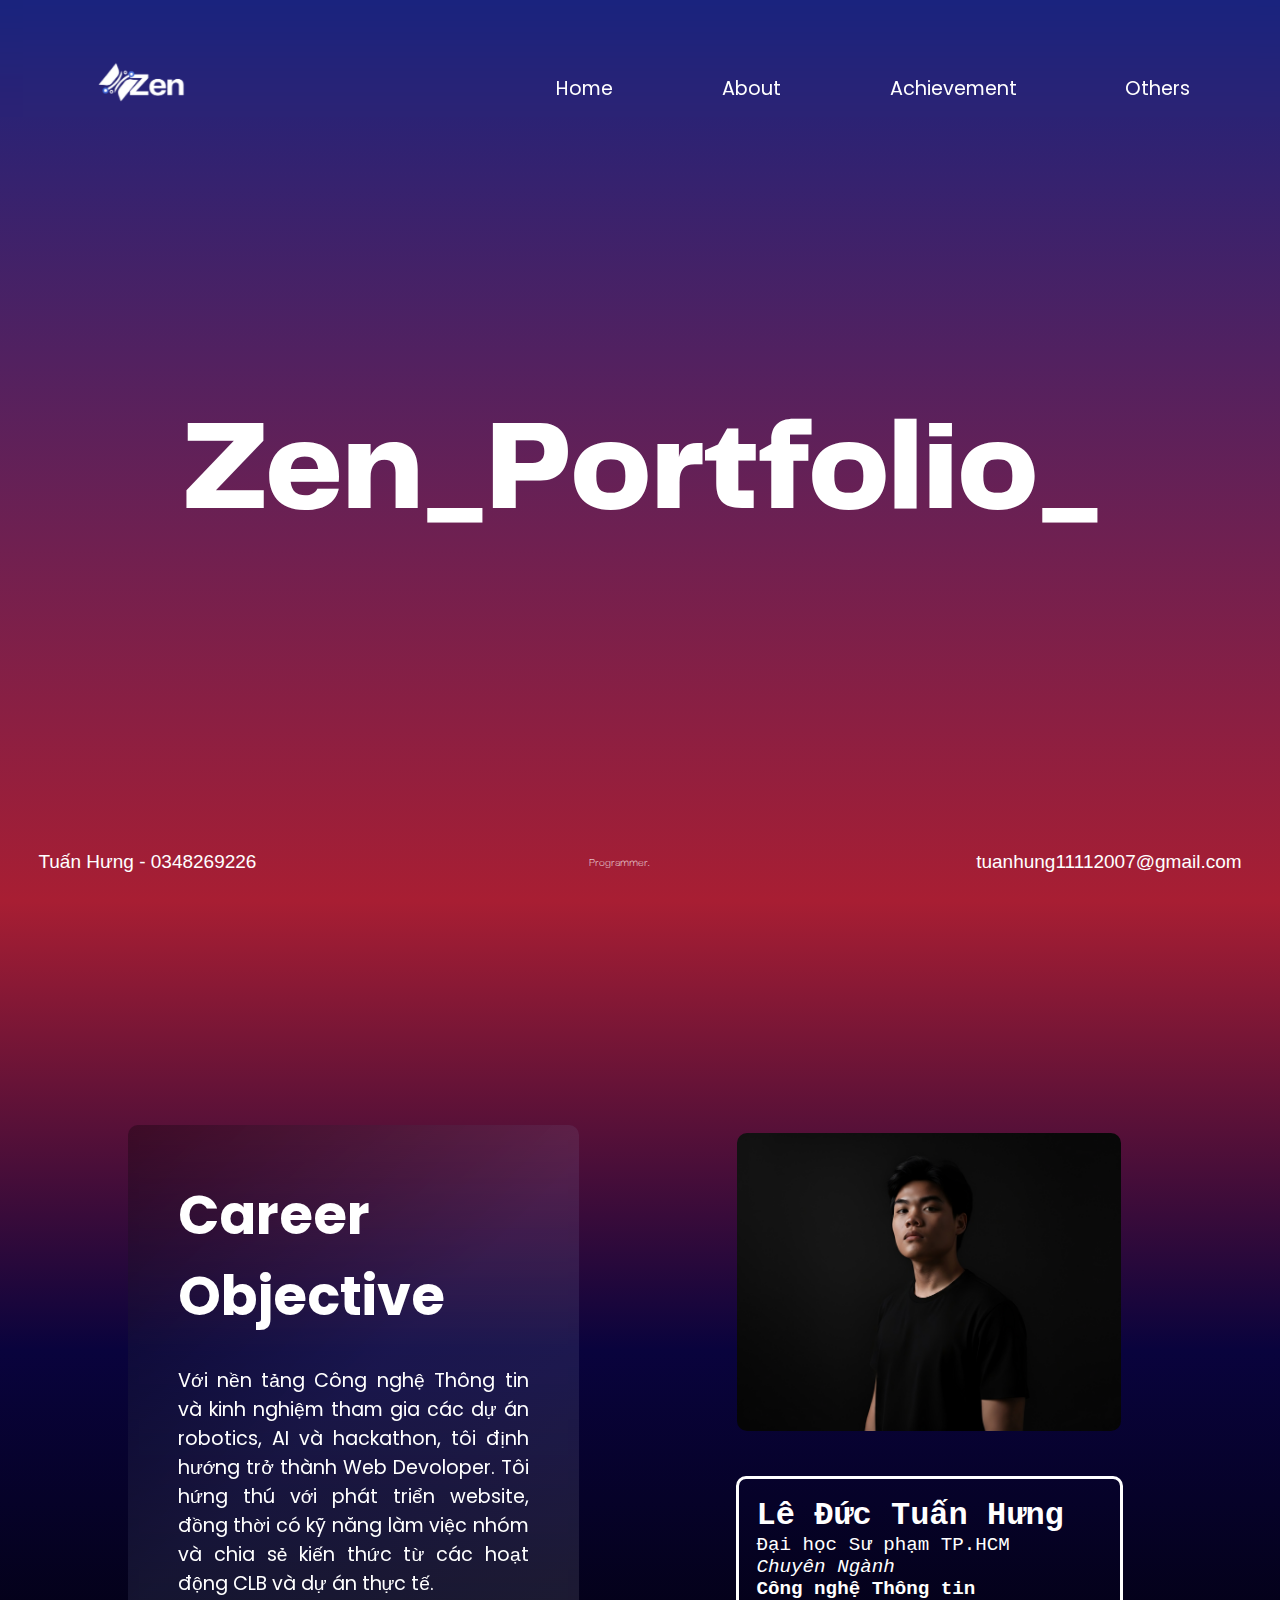
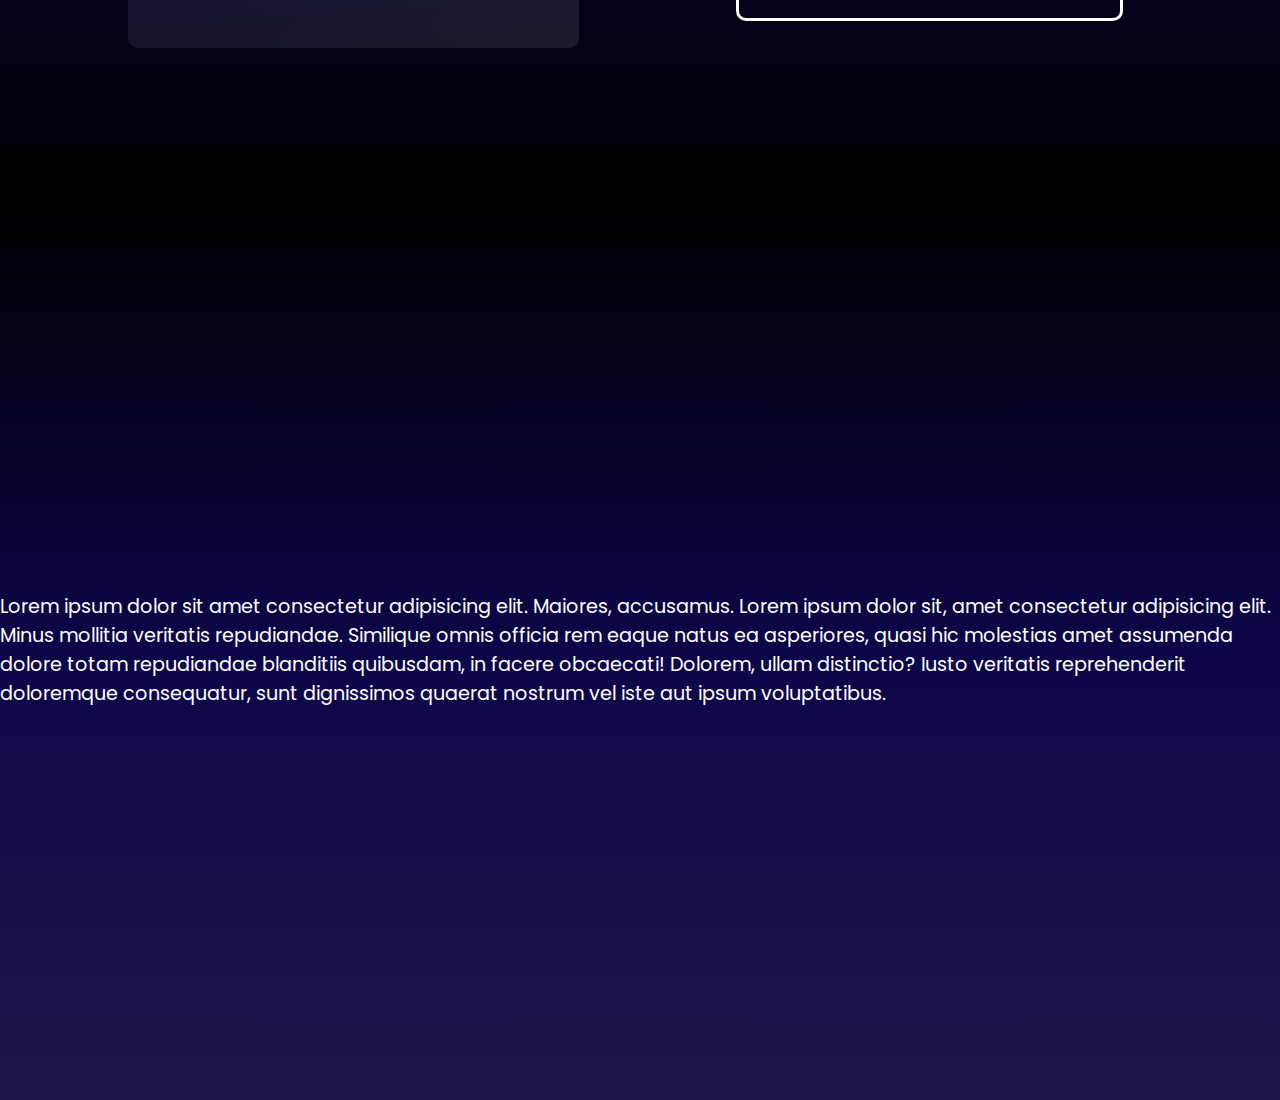
<file: index.html>
<!DOCTYPE html>
<html lang="en">
  <head>
    <meta charset="UTF-8" />
    <meta name="viewport" content="width=device-width, initial-scale=1.0" />
    <meta name="description" content="ZEN" />
    <meta
      name="keywords"
      content="zen,tuanhung, portfolio, education, technology, innovation"
    />
    <meta property="og:title" content="Zen - Tuấn Hưng - Portfolio" />
    <meta property="og:description" content="ZEN" />
    <meta
      property="og:url"
      content="https://tuanhung075021.github.io/2511comp180202/"
    />
    <title>Zen - Tuấn Hưng - Portfolio</title>
    <link rel="stylesheet" href="index.css" />
    <link
      href="https://fonts.googleapis.com/css2?family=Poppins:wght@300;400;500;600;700&display=swap"
      rel="stylesheet"
    />
  </head>
  <body>
    <img src="ZEN_WEBSITE_img/1.png" class="logo" />
    <div class="home" id="home">
      <div class="blur"></div>

      <nav class="menu">
        <span><a href="#home">Home</a></span>
        <span><a href="#about">About</a></span>
        <span><a href="#achievement">Achievement</a></span>
        <span>Others</span>
      </nav>
      <p class="pg">Zen_Portfolio_</p>
      <span class="info1"
        ><a href="https://www.facebook.com/tuan.hung.603721">Tuấn Hưng</a
        ><span> - </span
        ><a href="https://zaloapp.com/qr/p/h0cdwygi7h3d">0348269226</a></span
      >
      <span class="gach">Programmer.</span>
      <span class="info2">tuanhung11112007@gmail.com</span>
    </div>

    <div class="about" id="about">
      <div class="khung1">
        <span class="title"
          >Career<br />
          Objective</span
        ><br />
        <span class="contentabt"
          >Với nền tảng Công nghệ Thông tin và kinh nghiệm tham gia các dự án
          robotics, AI và hackathon, tôi định hướng trở thành Web Devoloper. Tôi
          hứng thú với phát triển website, đồng thời có kỹ năng làm việc nhóm và
          chia sẻ kiến thức từ các hoạt động CLB và dự án thực tế.</span
        >
      </div>
      <div class="khung2">
        <img src="ZEN_WEBSITE_img/zen.png" />
        <span class="thongtin"
          ><b class="ten">Lê Đức Tuấn Hưng</b><br />Đại học Sư phạm TP.HCM<br /><i
            >Chuyên Ngành</i
          ><br /><b>Công nghệ Thông tin</b>
        </span>
      </div>
    </div>
    <div class="achievement" id="achievement">
      <p>
        Lorem ipsum dolor sit amet consectetur adipisicing elit. Maiores,
        accusamus. Lorem ipsum dolor sit, amet consectetur adipisicing elit.
        Minus mollitia veritatis repudiandae. Similique omnis officia rem eaque
        natus ea asperiores, quasi hic molestias amet assumenda dolore totam
        repudiandae blanditiis quibusdam, in facere obcaecati! Dolorem, ullam
        distinctio? Iusto veritatis reprehenderit doloremque consequatur, sunt
        dignissimos quaerat nostrum vel iste aut ipsum voluptatibus.
      </p>
    </div>
  </body>
</html>
</file>
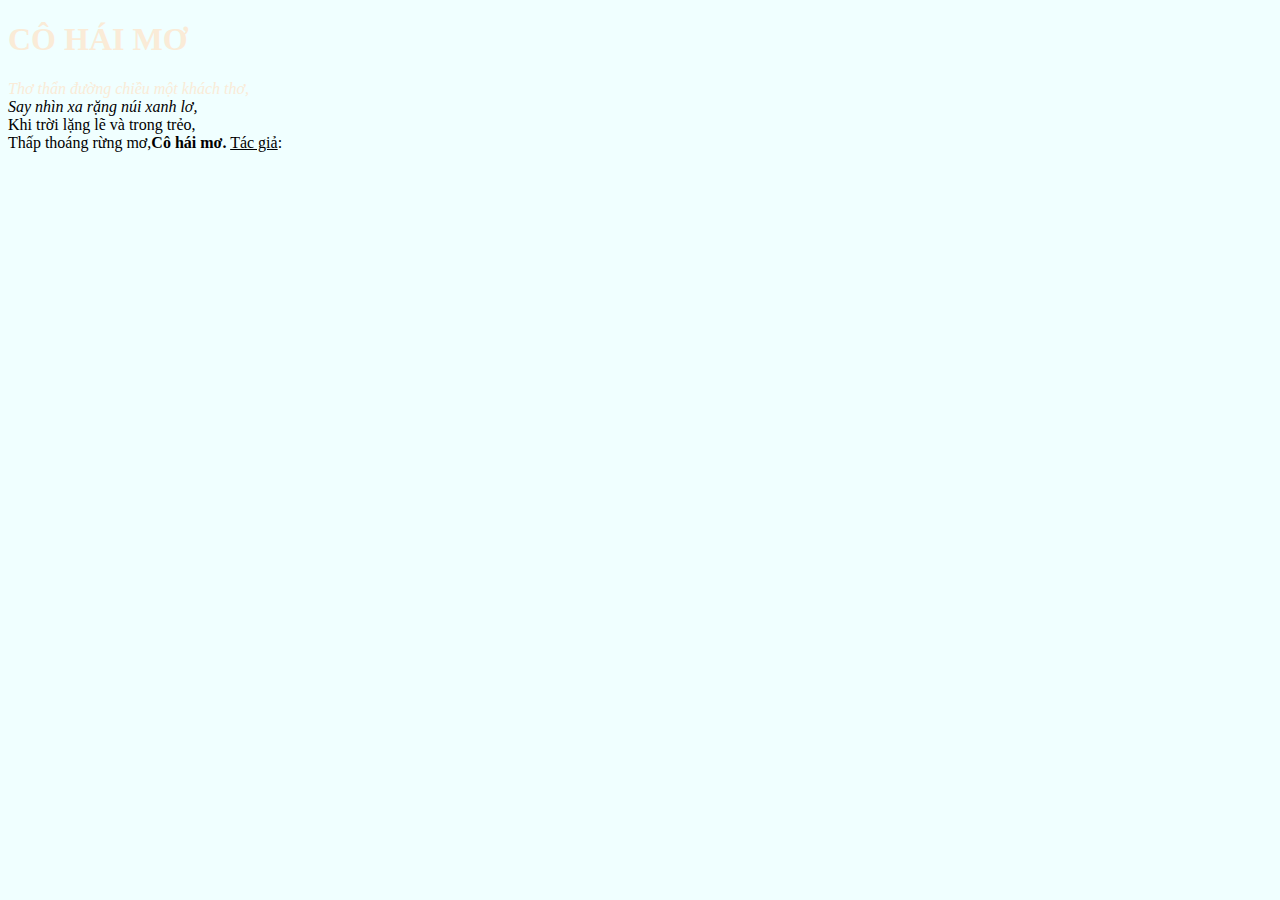
<file: bai1.html>
<!DOCTYPE html>
<html lang="vi">
  <link rel="stylesheet" href="bai1.css" />
  <head>
    <meta charset="UTF-8" />
    <meta name="viewport" content="width=device-width, initial-scale=1.0" />
    <title>Hello FIT, HCMUE</title>
  </head>
  <body>
    <div>
      <h1>CÔ HÁI MƠ</h1>
      <i>Thơ thẩn đường chiều một khách thơ,</i></div>
      <i>Say nhìn xa rặng núi xanh lơ,</i></br>
      <span>Khi trời lặng lẽ và trong trẻo,</span><br>
      <span>Thấp thoáng rừng mơ,<b>Cô hái mơ.</b></span>
      <span><u>Tác giả</u>:</span>
    </div>
  </body>
</html>
</file>
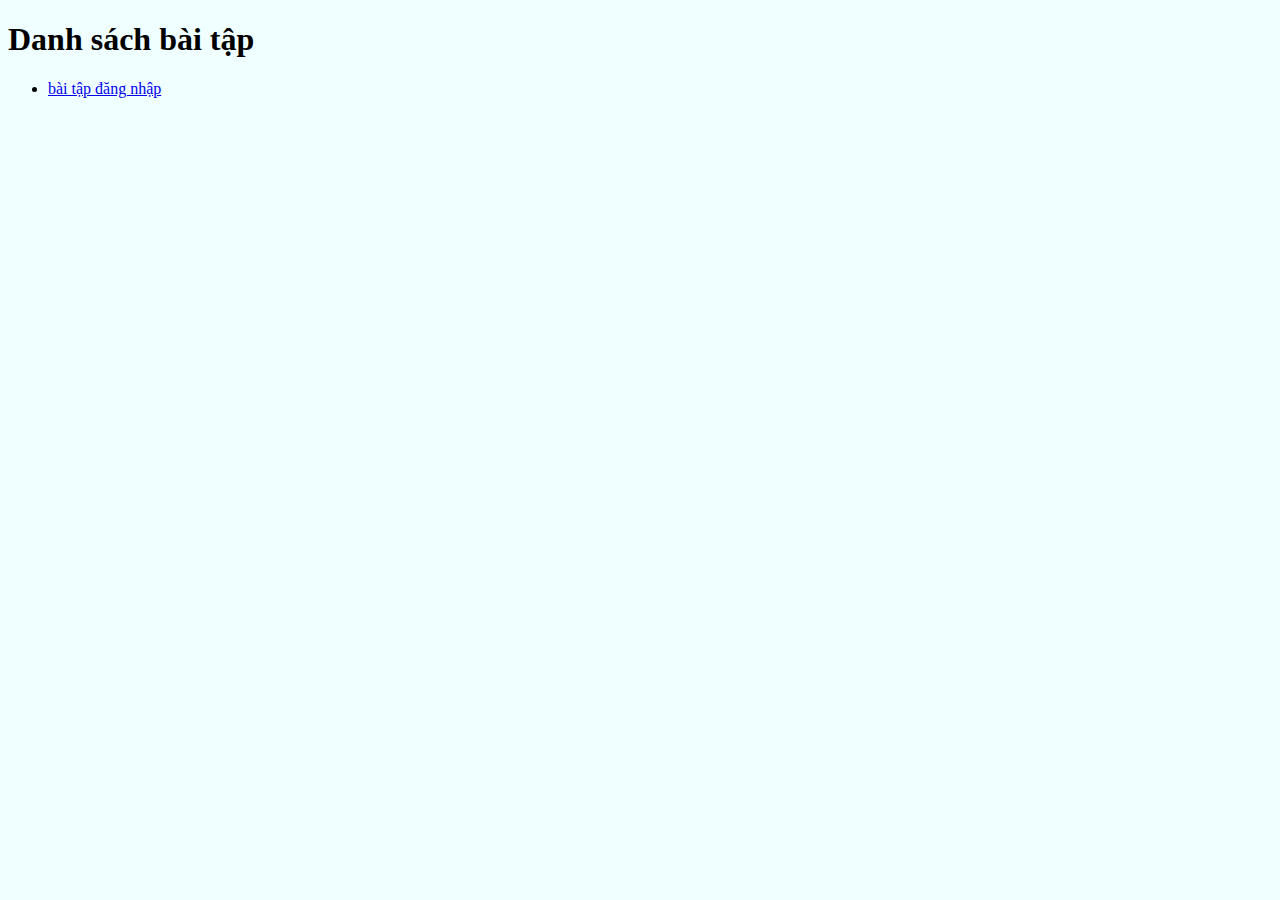
<file: baitap.html>
<!DOCTYPE html>
<html lang="vi">
  <link rel="stylesheet" href="bai1.css" />
  <head>
    <meta charset="UTF-8" />
    <meta name="viewport" content="width=device-width, initial-scale=1.0" />
    <meta name="description" content="this is a web page" />
    <meta name="keywords" content="web của tuanhung, web's Zen" />
    <meta property="og:title" content="day la web" />
    <meta property="og:description" content="web day" />
    <meta property="og:url" content="" />
    <meta
      property="og:image"
      content="https://tuanhung075021.github.io/2511comp180202/hung.png"
    />
    <title>Hello FIT, HCMUE</title>
  </head>
  <body>
    <h1>Danh sách bài tập</h1>
    <nav>
      <ul>
        <li><a href="dangnhap.html">bài tập đăng nhập</a></li>
      </ul>
    </nav>
  </body>
</html>
</file>
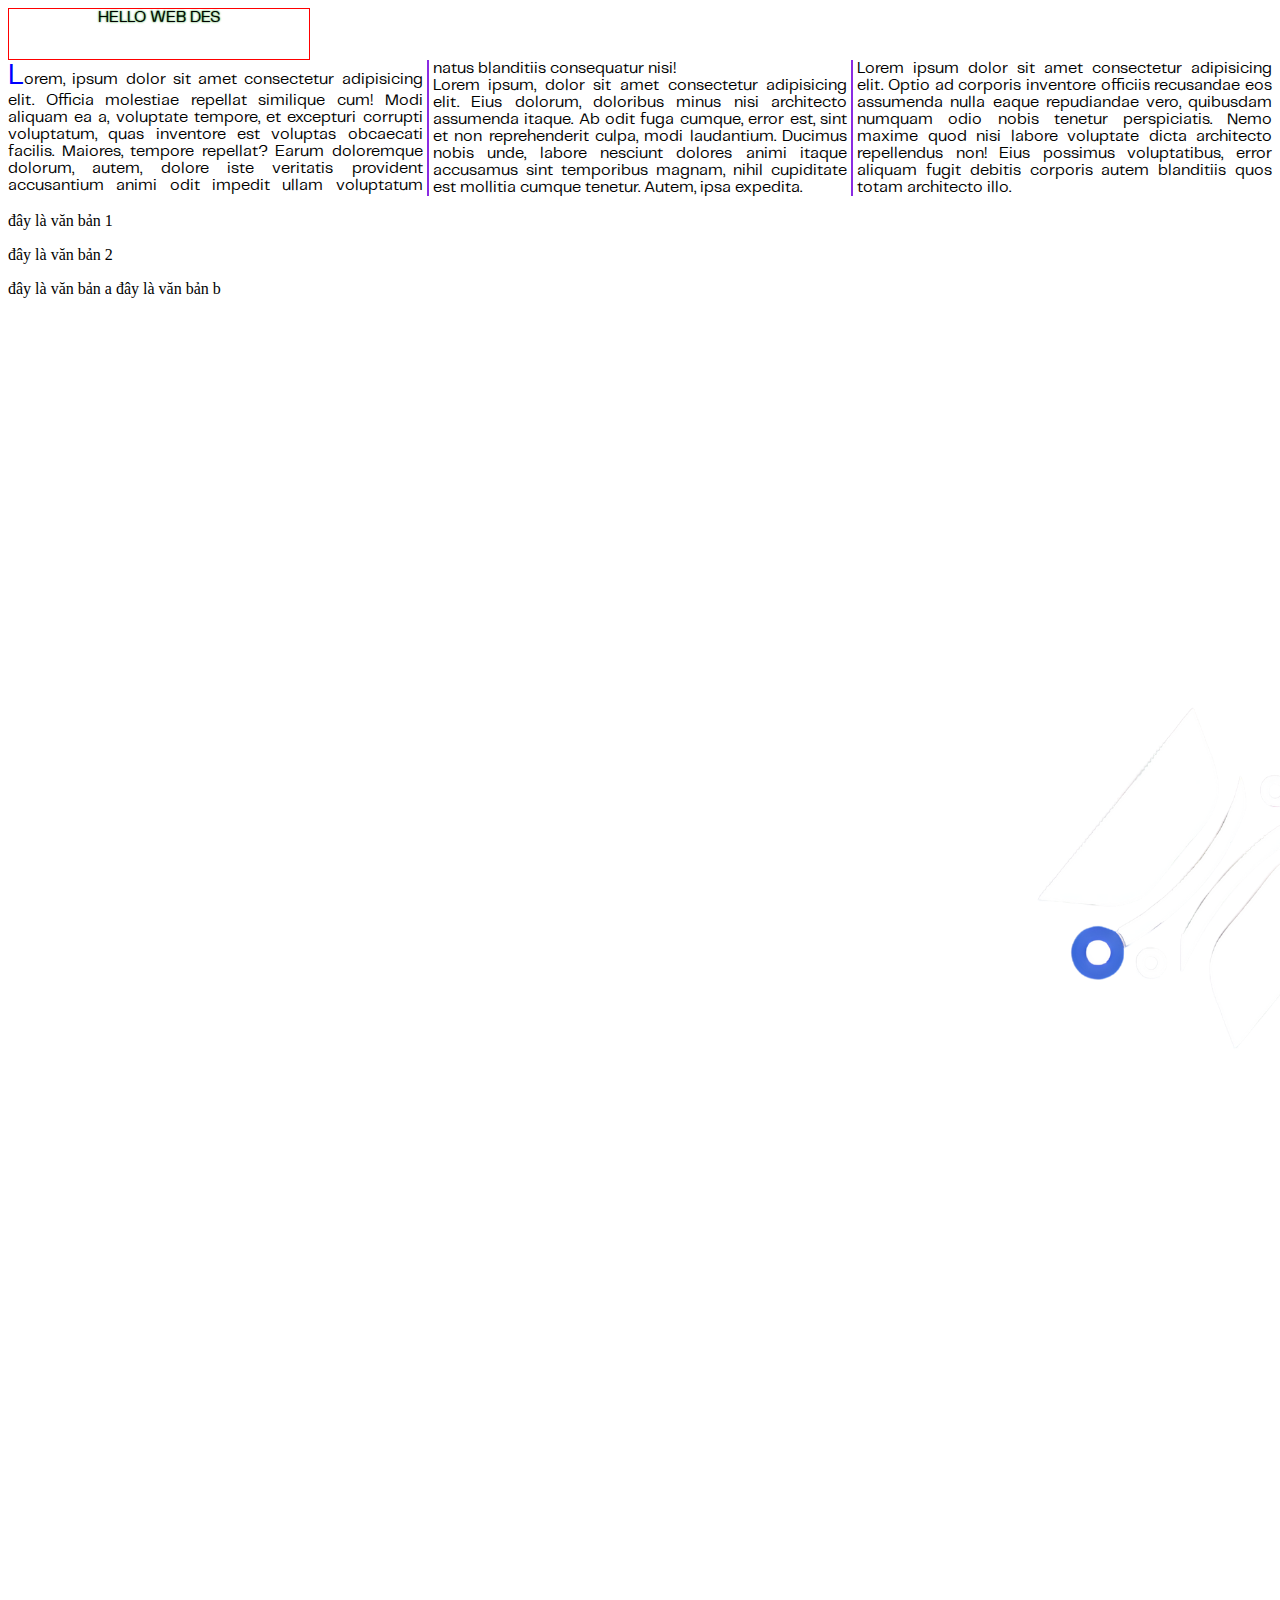
<file: buoi4.html>
<!DOCTYPE html>
<html lang="en">
  <head>
    <meta charset="UTF-8" />
    <meta name="viewport" content="width=device-width, initial-scale=1.0" />
    <title>Document</title>
    <link rel="stylesheet" href="buoi4.css" />
  </head>
  <body>
    <div class="mybox">HELLO WEB DES</div>
    <div id="bao">
      Lorem, ipsum dolor sit amet consectetur adipisicing elit. Officia
      molestiae repellat similique cum! Modi aliquam ea a, voluptate tempore, et
      excepturi corrupti voluptatum, quas inventore est voluptas obcaecati
      facilis. Maiores, tempore repellat? Earum doloremque dolorum, autem,
      dolore iste veritatis provident accusantium animi odit impedit ullam
      voluptatum natus blanditiis consequatur nisi!<br />
      Lorem ipsum, dolor sit amet consectetur adipisicing elit. Eius dolorum,
      doloribus minus nisi architecto assumenda itaque. Ab odit fuga cumque,
      error est, sint et non reprehenderit culpa, modi laudantium. Ducimus nobis
      unde, labore nesciunt dolores animi itaque accusamus sint temporibus
      magnam, nihil cupiditate est mollitia cumque tenetur. Autem, ipsa
      expedita.<br />
      Lorem ipsum dolor sit amet consectetur adipisicing elit. Optio ad corporis
      inventore officiis recusandae eos assumenda nulla eaque repudiandae vero,
      quibusdam numquam odio nobis tenetur perspiciatis. Nemo maxime quod nisi
      labore voluptate dicta architecto repellendus non! Eius possimus
      voluptatibus, error aliquam fugit debitis corporis autem blanditiis quos
      totam architecto illo.
    </div>
    <div>
      <p>đây là văn bản 1</p>
      <p>đây là văn bản 2</p>
      <span>đây là văn bản a </span>
      <span>đây là văn bản b</span>
    </div>
    <div id="conca"><img src="ZEN_WEBSITE_img/2.png" /></div>
  </body>
</html>
</file>
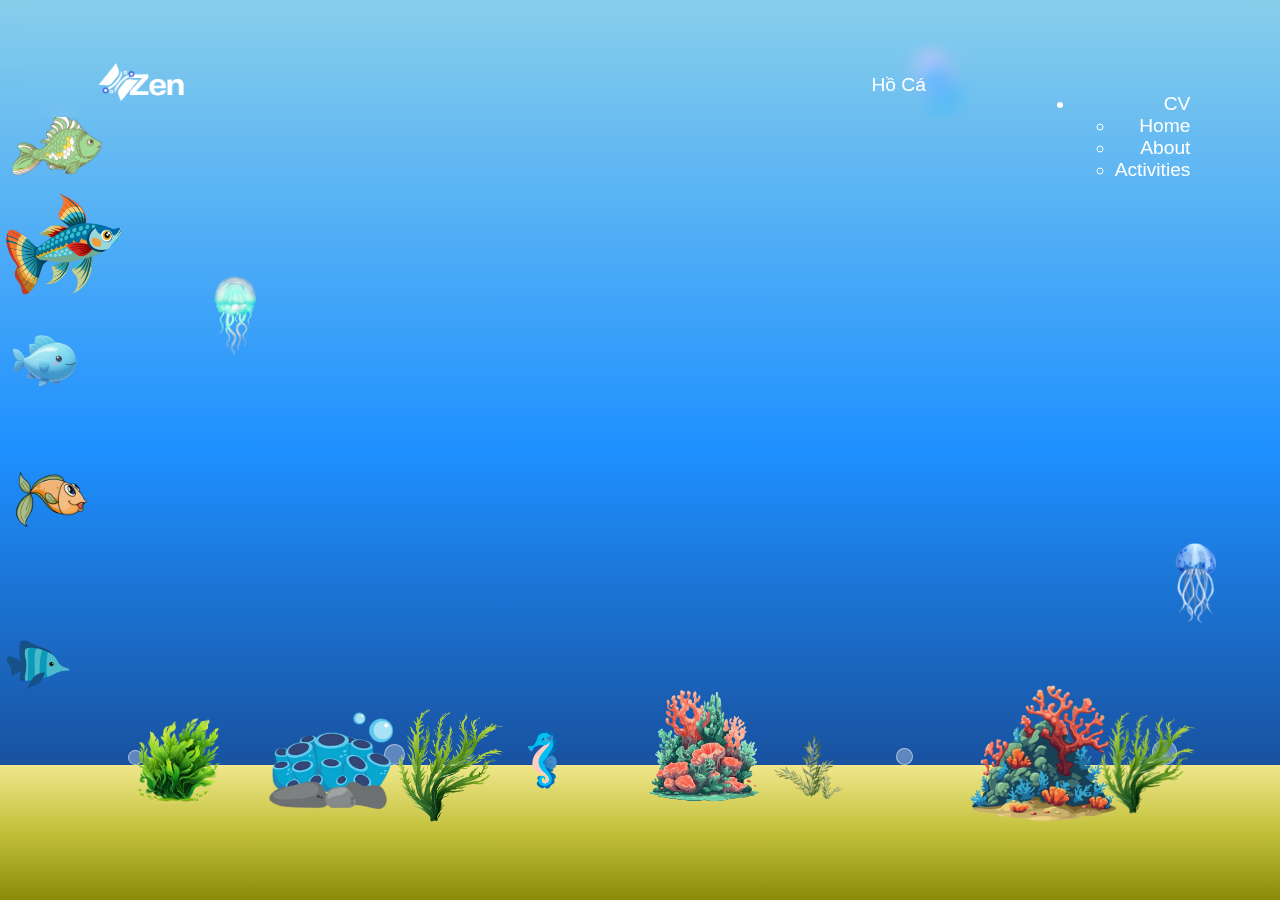
<file: hoca.html>
<!DOCTYPE html>
<html lang="vi">
  <head>
    <meta charset="UTF-8" />
    <meta name="viewport" content="width=device-width, initial-scale=1.0" />
    <title>Hồ Cá Đa Dạng - Dùng Ảnh Local</title>
    <link rel="stylesheet" href="index.css" />
    <link rel="stylesheet" href="hoca.css" />
  </head>
  <body>
    <img src="ZEN_WEBSITE_img/1.png" class="logo" />
    <div class="blur"></div>

    <nav class="menu">
      <a href="hoca.html" id="hoca">Hồ Cá</a>
      <ul class="cv">
        <li>
          <a href="index.html" id="cv-button">CV</a>
          <ul class="list" id="cv-list">
            <li><a href="index.html#home">Home</a></li>
            <li><a href="index.html#about">About</a></li>
            <li><a href="index.html#activities">Activities</a></li>
          </ul>
        </li>
      </ul>
    </nav>
    <div class="aquarium">
      <img src="ZEN_WEBSITE_img/3.png" alt="Cá 3" class="fish fish-gold" />
      <img src="ZEN_WEBSITE_img/4.png" alt="Cá 4" class="fish fish-orange" />
      <img src="ZEN_WEBSITE_img/5.png" alt="Cá 5" class="fish fish-pink" />
      <img src="ZEN_WEBSITE_img/6.png" alt="Cá 6" class="fish fish-blue" />
      <img src="ZEN_WEBSITE_img/7.png" alt="Cá 7" class="fish fish-gold-2" />

      <img src="ZEN_WEBSITE_img/8.png" alt="Cá ngựa" class="seahorse" />

      <img src="ZEN_WEBSITE_img/9.png" alt="Sứa 1" class="jellyfish jf-1" />
      <img src="ZEN_WEBSITE_img/10.png" alt="Sứa 2" class="jellyfish jf-2" />
      <img src="ZEN_WEBSITE_img/11.png" alt="Sứa 3" class="jellyfish jf-3" />

      <div class="bubble bubble-1"></div>
      <div class="bubble bubble-2"></div>
      <div class="bubble bubble-3"></div>
      <div class="bubble bubble-4"></div>
      <div class="bubble bubble-5"></div>

      <div class="sand"></div>

      <img src="ZEN_WEBSITE_img/12.png" alt="Rong biển" class="seaweed sw-1" />
      <img src="ZEN_WEBSITE_img/13.png" alt="Rong biển" class="seaweed sw-2" />
      <img src="ZEN_WEBSITE_img/14.png" alt="Rong biển" class="seaweed sw-3" />
      <img src="ZEN_WEBSITE_img/13.png" alt="Rong biển" class="seaweed sw-4" />

      <img src="ZEN_WEBSITE_img/15.png" alt="San hô 1" class="coral cr-1" />
      <img src="ZEN_WEBSITE_img/16.png" alt="San hô 2" class="coral cr-2" />
      <img src="ZEN_WEBSITE_img/17.png" alt="San hô 3" class="coral cr-3" />
    </div>
    <script src="script.js" defer></script>
  </body>
</html>
</file>
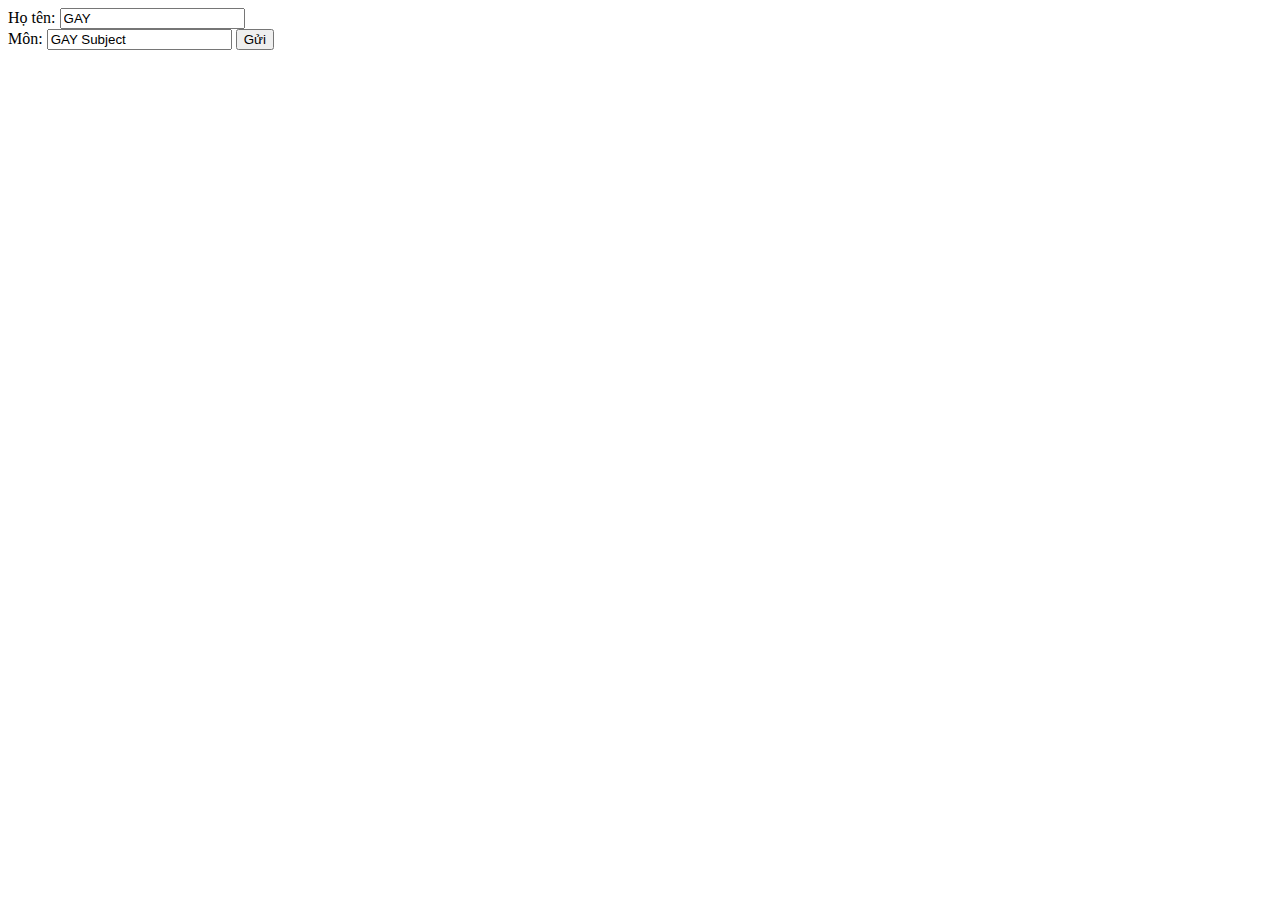
<file: jscprt.html>
<!DOCTYPE html>
<html lang="en">
  <head>
    <meta charset="UTF-8" />
    <meta name="viewport" content="width=device-width, initial-scale=1.0" />
    <title>Document</title>
  </head>
  <body>
    <form>
      <span>Họ tên:</span> <input type="text" name="ten" value="GAY" /><br />
      <span>Môn: </span> <input type="text" name="mon" value="GAY Subject" />
      <input type="submit" value="Gửi" />
    </form>
    <script>
      alert("Chào ní");
      let traLoi = confirm("Nghỉ khôm ní :3");
      alert("Trả lời đi ní" + traLoi);
      let ten = prompt("Mày tên choá gì");
      alert("À choá " + ten);
    </script>
  </body>
</html>
</file>
<file: index.css>
body {
  margin: 0px;
  color: white;
  background-color: #19237e;
  font-family: "Poppins", sans-serif;
  font-size: clamp(5px, 1.5vw, 20px);
  padding: 0px;
}

.home {
  position: relative;
  width: 100%;
  min-height: 100vh;
  background-image: linear-gradient(#19237e, #a81e33);
  background-size: cover;
  background-position: absolute;
  background-repeat: no-repeat;
  overflow: hidden;
}
.logo {
  position: fixed;
  top: 1vh;
  left: 1vw;
  height: 16vh;
  width: auto;
  z-index: 1000;
}
.menu {
  position: fixed;
  top: 8.2vh;
  right: 7vw;
  text-align: right;
  display: flex;
  gap: 8.5vw;
  z-index: 1000;
}
.menu a:link {
  color: white;
  text-decoration: none;
}
.menu a:visited {
  color: white;
}
.menu a:hover {
  color: grey;
  font-weight: bold;
}
.menu a:active {
  color: white;
  text-decoration: none;
}
@font-face {
  font-family: "Telegraf";
  src: url(font/PPTelegraf-UltraBold.otf);
  font-weight: bold;
}
@font-face {
  font-family: "Telegraf";
  src: url(font/PPTelegraf-UltraLight.otf);
  font-weight: lighter;
}
@media (max-width: 450px) {
  .menu {
    position: fixed;
    top: 3vh;
    left: 15%;
    display: flex;
    gap: 8.5vw;
    z-index: 1000;
    font-size: 2.8vw;
  }
  .logo {
    position: sticky;
    display: block;
    margin: 0 auto;
    height: 16vh;
    width: auto;
    top: 1.2vh;
  }
  .pg {
    padding-top: 310px !important;
  }
  .info1 {
    position: absolute;
    bottom: 10vh !important;
    left: 4.5vw !important;
    font-size: clamp(2px, 2vw, 19px);
    font-family: "Segoe UI", Tahoma, Geneva, Verdana, sans-serif;
  }
  .info2 {
    position: absolute;
    bottom: 10vh !important;
    right: 4.5vw !important;
    font-size: clamp(2px, 2vw, 19px);
    font-family: "Segoe UI", Tahoma, Geneva, Verdana, sans-serif;
  }
  .gach {
    position: absolute;
    bottom: 10.2vh !important;
    left: 45% !important;
    font-size: clamp(0px, 1.2vw, 10px);
    font-family: "Telegraf";
    font-weight: lighter;
  }
}
.pg {
  font-family: "Telegraf";
  padding-top: 45vh;
  text-align: center;
  font-size: 10vw;
  font-weight: bold;
}
.about {
  display: flex;
  align-items: center;
  justify-content: space-around;
  width: 100%;
  height: 100vh;
  background-size: cover;
  background-position: center;
  background-repeat: no-repeat;
  overflow: hidden; /*này bị margin collapse nè ae*/
  background-image: linear-gradient(#a81e33, #09033d, #000000);
}
.blur {
  position: fixed;
  top: 0;
  left: 0;
  width: 100%;
  height: 13vh;
  backdrop-filter: blur(9px);
  z-index: 999;
}
.info1 {
  position: absolute;
  bottom: 3vh;
  left: 3vw;
  font-size: clamp(2px, 2vw, 19px);
  font-family: "Segoe UI", Tahoma, Geneva, Verdana, sans-serif;
}
.info2 {
  position: absolute;
  bottom: 3vh;
  right: 3vw;
  font-size: clamp(2px, 2vw, 19px);
  font-family: "Segoe UI", Tahoma, Geneva, Verdana, sans-serif;
}
.gach {
  position: absolute;
  bottom: 3.5vh;
  left: 46%;
  font-size: clamp(0px, 1.2vw, 10px);
  font-family: "Telegraf";
  font-weight: lighter;
}
p {
  margin: 0;
  padding: 0;
}
.info1 a:link {
  color: white;
  text-decoration: none;
}
.info1 a:visited {
  color: white;
}
.info1 a:hover {
  color: rgb(240, 252, 255);
  font-weight: bold;
}
.info1 a:active {
  color: white;
  text-decoration: none;
}
.title {
  font-size: 6vh;
  font-weight: bold;
  text-align: left;
}
.khung1 {
  display: flex;
  flex-direction: column;
  gap: 0vh;
  margin-top: 8vh;
  margin-left: 10vw;
  text-align: justify;
  width: 50vw;
  background: linear-gradient(
    135deg,
    rgba(0, 0, 0, 0.3),
    rgba(175, 193, 238, 0.1),
    rgba(255, 255, 255, 0.1)
  );
  padding: 50px;
  border-radius: 10px;
  backdrop-filter: blur(5px);
}
.khung2 {
  width: 100%;
  height: 40vh;
  display: flex;
  justify-content: center;
  flex-direction: column;
  align-items: center;
  gap: 5vh;
}
.khung2 img {
  width: 30vw;
  height: 38vh;
  margin: 6vh 10vw 0vh 10vw;
  object-fit: cover;
  object-position: top center;
  border-radius: 10px;
}
.thongtin {
  width: 27vw;
  border: solid;
  padding: 18px;
  border-radius: 10px;
  font-family: "Courier New", Courier, monospace;
  font-weight: 1vw;
}
.ten {
  font-size: 2.5vw;
  font-family: "Courier New", Courier, monospace;
  font-weight: bold;
}
.achievement {
  display: flex;
  align-items: center;
  justify-content: space-around;
  width: 100%;
  height: 100vh;
  background-size: cover;
  background-position: center;
  background-repeat: no-repeat;
  overflow: hidden; /*này bị margin collapse nè ae*/
  background-image: linear-gradient(#000000, #0c0649, #1d184a);
}
</file>
<file: bai1.css>
div {
  color: antiquewhite;
}
body {
  background-color: azure;
}
label {
}
</file>
<file: buoi4.css>
.mybox {
  width: 300px;
  height: 50px;
  border: 1px solid red;
  text-shadow: 0 0 2px green;
  text-align: center;
  font-family: "Telegraf";
}
.mybox:hover {
  box-shadow: 0px 0px 12px blue;
  text-shadow: 0 0 10px rgb(255, 0, 0);
}
#bao {
  column-count: 3;
  column-gap: 10px;
  column-rule: 2px double blueviolet;
  text-align: justify;
  font-family: "Telegraf";
}
#bao::first-letter {
  color: blue;
  font-size: 30px;
}
@font-face {
  font-family: "Telegraf";
  src: url(font/PPTelegraf-Regular.otf);
  font-weight: lighter;
}
</file>
<file: hoca.css>
/* *********************************************
 * CSS CHO HỒ CÁ DÙNG ẢNH TỪ LOCAL
 * (File: style.css)
 *********************************************
*/

body {
  margin: 0;
  overflow: hidden; /* Không có scrollbar */
  background-color: #000;
}

/* 1. KHUNG HỒ CÁ */
.aquarium {
  width: 100vw;
  height: 100vh;
  background: linear-gradient(to bottom, #87ceeb, #1e90ff, #163777);
  position: relative;
  overflow: hidden;
}

/* 2. ĐÁY HỒ (CÁT) */
.sand {
  position: absolute;
  bottom: 0;
  left: 0;
  width: 100%;
  height: 15vh;
  background: linear-gradient(to bottom, #f0e68c, #c2c039, #898b09);
  z-index: 10;
}

/* 3. RONG BIỂN & SAN HÔ (TỪ ẢNH) */
.seaweed,
.coral {
  position: absolute;
  z-index: 15;
  height: auto; /* Quan trọng: để giữ tỷ lệ ảnh */
  transform-origin: bottom center; /* Rung lắc từ gốc (dưới) */
}

/* Các lớp rong biển */
.seaweed {
  width: 8vw;
}
.sw-1 {
  left: 10vw;
  bottom: 10vh;
  animation: sway 8s ease-in-out infinite alternate;
}
.sw-2 {
  left: 30vw;
  bottom: 8vh;
  width: 10vw;
  animation: sway 7s ease-in-out infinite alternate 1s;
}
.sw-3 {
  left: 60vw;
  bottom: 10vh;
  width: 7vw;
  animation: sway 9s ease-in-out infinite alternate 2s;
}
.sw-4 {
  left: 85vw;
  bottom: 9vh;
  width: 9vw;
  animation: sway 6s ease-in-out infinite alternate 0.5s;
}

/* Các lớp san hô */
.coral {
  width: 12vw;
}
.cr-1 {
  left: 20vw;
  bottom: 8vh;
  animation: pulse-coral 4s ease-in-out infinite alternate;
}
.cr-2 {
  left: 50vw;
  bottom: 10vh;
  width: 10vw;
  animation: pulse-coral 5s ease-in-out infinite alternate 1.5s;
}
.cr-3 {
  left: 75vw;
  bottom: 7vh;
  width: 13vw;
  animation: pulse-coral 3s ease-in-out infinite alternate 0.7s;
}

/* 4. CÁC SINH VẬT BIỂN (TỪ ẢNH) */
.fish,
.seahorse,
.jellyfish {
  position: absolute;
  height: auto;
  transform-origin: center center;
}

.fish {
  width: 9vw;
  z-index: 20;
}

.fish-gold {
  width: 10vw;
  top: 20vh;
  animation: swim-left-to-right 18s linear infinite backwards;
}
.fish-orange {
  width: 8vw;
  top: 50vh;
  animation: swim-right-to-left 22s linear infinite 3s backwards;
}
.fish-pink {
  width: 7vw;
  top: 35vh;
  animation: swim-left-to-right 15s linear infinite 7s backwards;
}
.fish-blue {
  width: 6vw;
  top: 70vh;
  animation: swim-right-to-left 19s linear infinite 1s backwards;
}
.fish-gold-2 {
  width: 9vw;
  top: 10vh;
  animation: swim-right-to-left 25s linear infinite 5s backwards;
}

/* CÁ NGỰA */
.seahorse {
  width: 5vw;
  left: 40vw;
  bottom: 12vh;
  z-index: 22;
  animation: bob-seahorse 6s ease-in-out infinite alternate;
}

/* SỨA */
.jellyfish {
  width: 7vw;
  z-index: 18;
  animation: bob-up-down 8s ease-in-out infinite alternate;
}
.jf-1 {
  top: 5vh;
  left: 70vw;
}
.jf-2 {
  top: 30vh;
  left: 15vw;
  animation-delay: 4s;
}
.jf-3 {
  top: 60vh;
  left: 90vw;
  animation-delay: 2s;
}

/* BONG BÓNG KHÍ */
.bubble {
  position: absolute;
  background: rgba(255, 255, 255, 0.3);
  border: 1px solid rgba(255, 255, 255, 0.5);
  border-radius: 50%;
  bottom: 15vh;
  z-index: 12;
  animation: bubble-rise 10s linear infinite;
}
.bubble-1 {
  width: 1vw;
  height: 1vw;
  left: 10vw;
  animation-duration: 9s;
  animation-delay: 1s;
}
.bubble-2 {
  width: 1.5vw;
  height: 1.5vw;
  left: 30vw;
  animation-duration: 12s;
  animation-delay: 0s;
}
.bubble-3 {
  width: 0.8vw;
  height: 0.8vw;
  left: 55vw;
  animation-duration: 7s;
  animation-delay: 3s;
}
.bubble-4 {
  width: 1.2vw;
  height: 1.2vw;
  left: 70vw;
  animation-duration: 11s;
  animation-delay: 2s;
}
.bubble-5 {
  width: 1.8vw;
  height: 1.8vw;
  left: 90vw;
  animation-duration: 13s;
  animation-delay: 5s;
}

/* 5. CÁC ANIMATION */
@keyframes swim-left-to-right {
  0% {
    transform: scaleX(1);
    left: -10vw;
  }
  100% {
    transform: scaleX(1);
    left: 110vw;
  }
}

@keyframes swim-right-to-left {
  0% {
    transform: scaleX(-1);
    left: 110vw;
  }
  100% {
    transform: scaleX(-1);
    left: -10vw;
  }
}

@keyframes bob-up-down {
  0% {
    transform: translateY(0);
  }
  50% {
    transform: translateY(-5vh);
  }
  100% {
    transform: translateY(0);
  }
}

@keyframes bob-seahorse {
  0% {
    transform: translateY(0) rotate(5deg);
  }
  50% {
    transform: translateY(-3vh) rotate(-5deg);
  }
  100% {
    transform: translateY(0) rotate(5deg);
  }
}

@keyframes sway {
  0% {
    transform: rotate(5deg);
  }
  100% {
    transform: rotate(-5deg);
  }
}

@keyframes pulse-coral {
  0% {
    transform: scale(1);
    opacity: 0.9;
  }
  50% {
    transform: scale(1.05);
    opacity: 1;
  }
  100% {
    transform: scale(1);
    opacity: 0.9;
  }
}

@keyframes bubble-rise {
  0% {
    bottom: 15vh;
    opacity: 1;
    transform: translateX(0);
  }
  25% {
    transform: translateX(1vw);
  }
  50% {
    transform: translateX(-1vw);
  }
  75% {
    transform: translateX(0.5vw);
  }
  100% {
    bottom: 110vh;
    opacity: 0;
    transform: translateX(0);
  }
}
</file>
